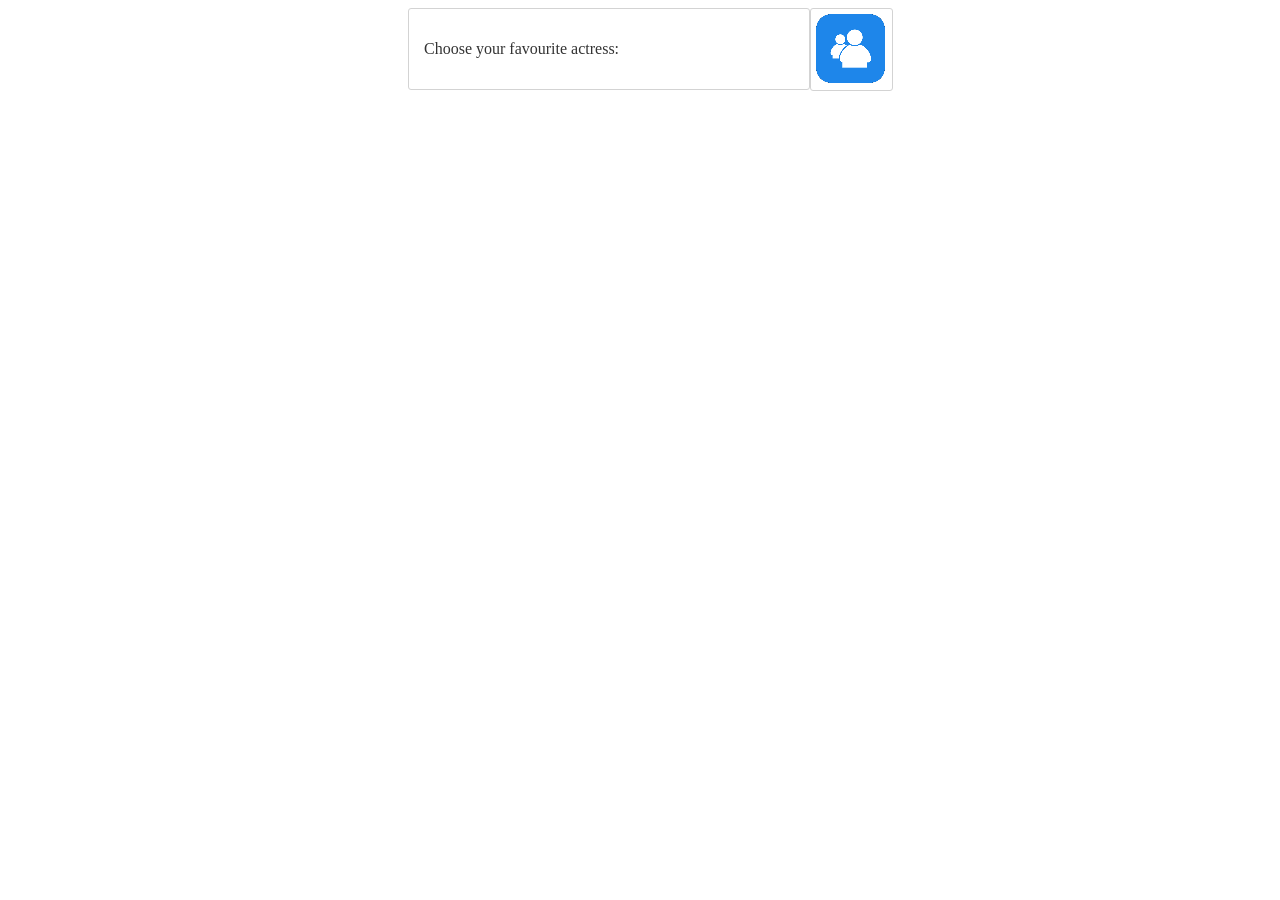
<file: Lab2/index.html>
<!DOCTYPE html>
<html>
    <head>
        <meta charset="utf-8">
        <title>Lab2 Web-design</title>
        <link rel="stylesheet" href="main.css"> 
        <script src="https://ajax.googleapis.com/ajax/libs/jquery/2.2.0/jquery.min.js"></script>
    </head>
    <body>
        <div id=selectBox>
          <p id=parId class=valueTag name=select>Choose your favourite actress:</p>
        </div> 
        <div id=imageBox>
            <img id=my_image src=src/0.png>
        </div>
        <script src="main.js"></script> 
  </body>
</html>
</file>
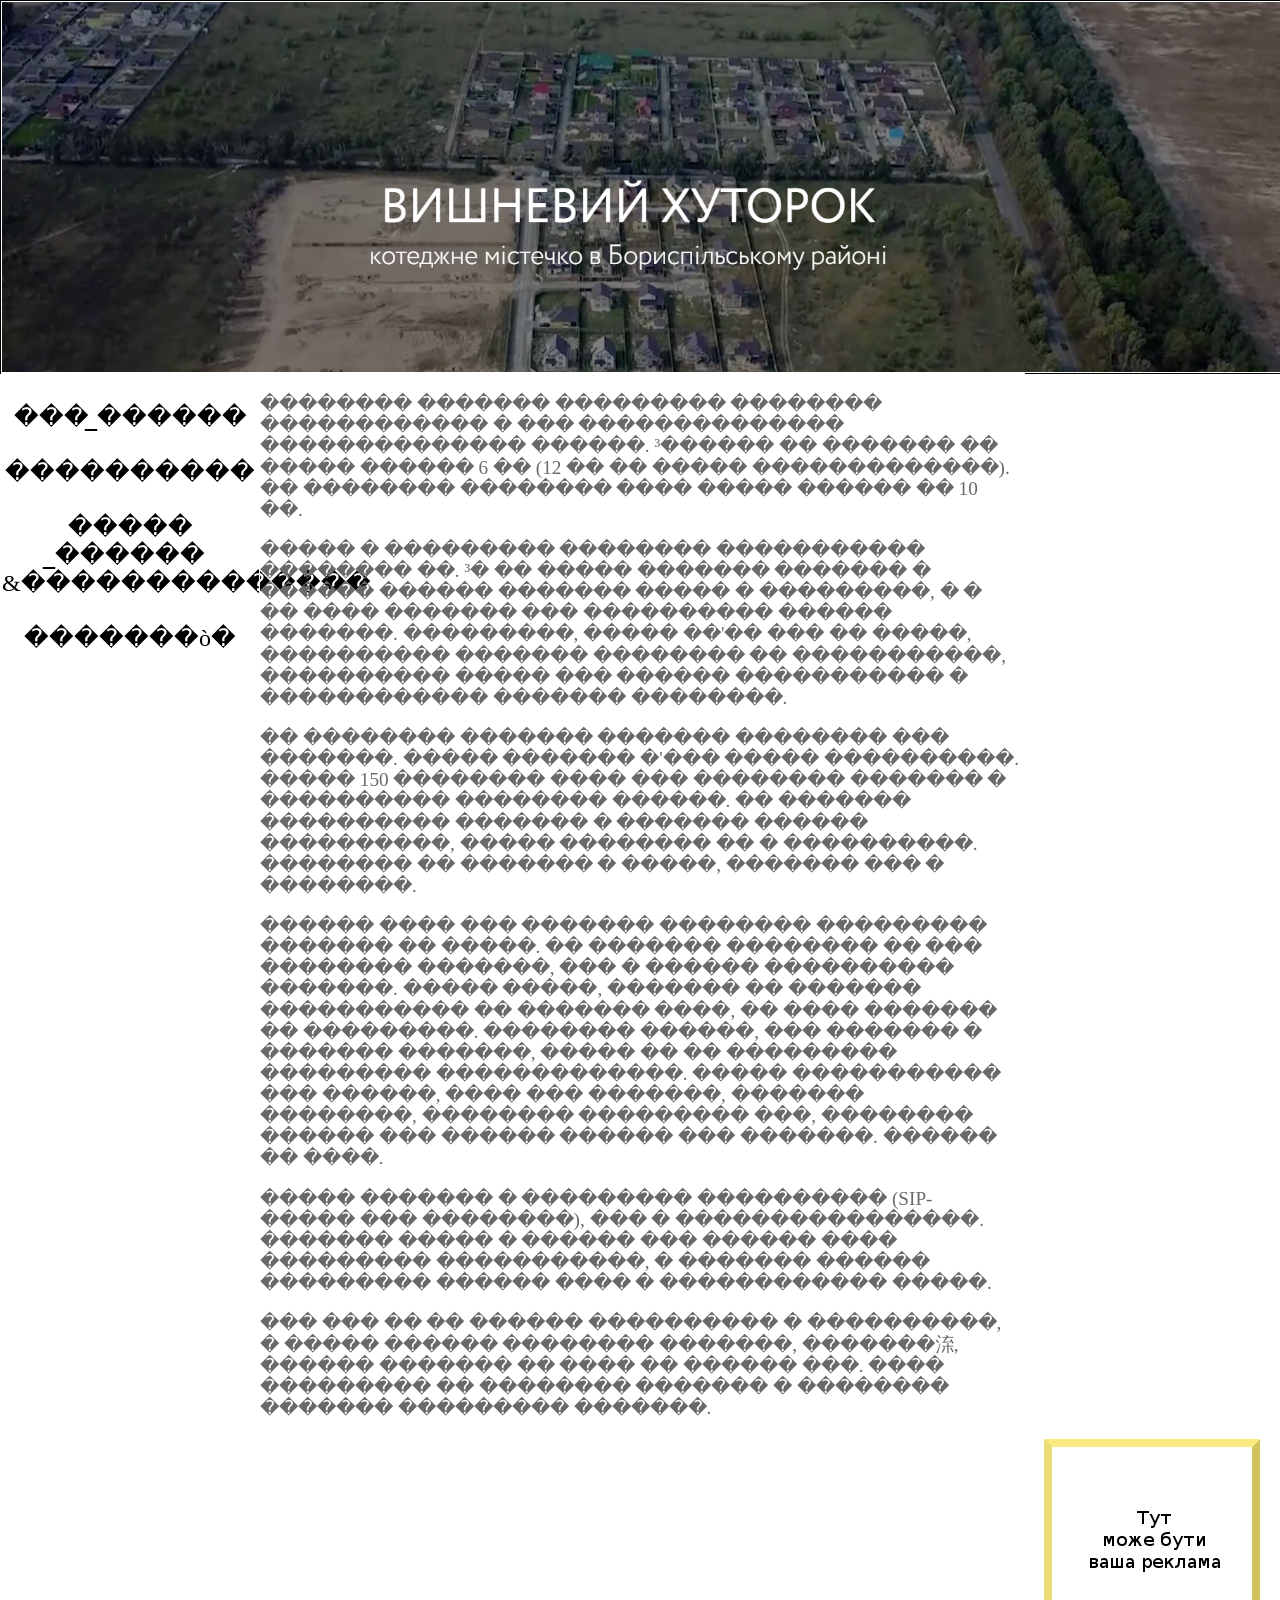
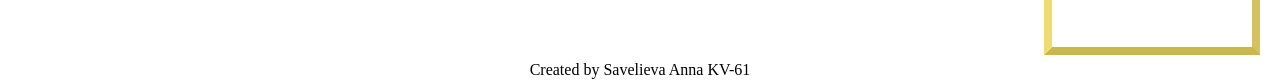
<file: Lab1/main.html>
<!DOCTYPE html PUBLIC "-//W3C//DTD XHTML 1.1//EN" 
"http://www.w3.org/TR/xhtml11/DTD/xhtnl11.dtd">
<html xmlns="http://www.w3.org/1999/xhtml">

<head> 
<title> �������� ������� </title>
<link type="text/css" rel="stylesheet" href="style.css" />
</head>

<body>
<div id="container">

<div id="header">  </div>

<div id="menu"> 
<ul>
	<li><a href="main.html"> <br> ��� ̲������  </a> </li>
	<li><a href="photo.html"> <br> ���������� <br></a> </li>
	<li><a href="plan.html"> <br> ����� ̲������ <br> &�������������� <br></a> </li>
	<li><a href="technology.html"> <br> �������ò� <br></a> </li>
</ul>
</div>


<div id="content">
<p> �������� ������� ��������� �������� ������������ � ��� �������������� �������������� ������. ³������ �� ������� �� ����� ������ 6 �� (12 �� �� ����� �������������). �� �������� �������� ���� ����� ������ �� 10 ��.
</p> <p>
����� � ��������� �������� ����������� �������� ��. ³� �� ����� ������� ������� � ������ ������ ������� ����� � ���������, � � �� ���� ������� ��� ���������� ������ �������. ���������, ����� ��'�� ��� �� �����, ���������� ������� �������� �� �����������, ���������� ����� ��� ������ ����������� � ������������ ������� ��������.
</p> <p>
�� �������� ������� ������� �������� ��� �������. ����� ������� �'��� ����� ����������. ����� 150 �������� ���� ��� �������� ������� � ���������� �������� ������. �� ������� ���������� ������� � ������� ������ ����������, ����� �������� �� � ����������. �������� �� ������� � �����, ������� ��� � ��������.
</p> <p>
������ ���� ��� ������� �������� ��������� ������� �� �����.

�� ������� �������� �� ��� �������� �������, ��� � ������ ���������� �������. ����� �����, ������� �� ������� ����������� �� ������� ����, �� ���� ������� �� ���������.

�������� ������, ��� ������� � ������� �������, ����� �� �� ��������� ��������� �������������. ����� ����������� ��� ������, ���� ��� �������, ������� ��������, �������� ��������� ���, �������� ������ ��� ������ ������ ��� �������. ������ �� ����.
</p> <p>
����� ������� � ��������� ���������� (SIP-����� ��� ��������), ��� � ����������������. ������� ����� � ������ ��� ������ ���� ��������� �����������, � ������� ������ ��������� ������ ���� � ������������ �����.
</p> <p>
��� ��� �� �� ������ ���������� � ����������, � ����� ������ �������� �������, �������㳿, ������ ������� �� ���� �� ������ ���. ���� ��������� �� �������� ������� � �������� ������� ��������� �������.
</p>
</div>
<div id="sidebar"> <img src="1.jpg"/> </div>

<div id="footer"> Created by Savelieva Anna KV-61 </div>

</div>


</body>


</html>
</file>
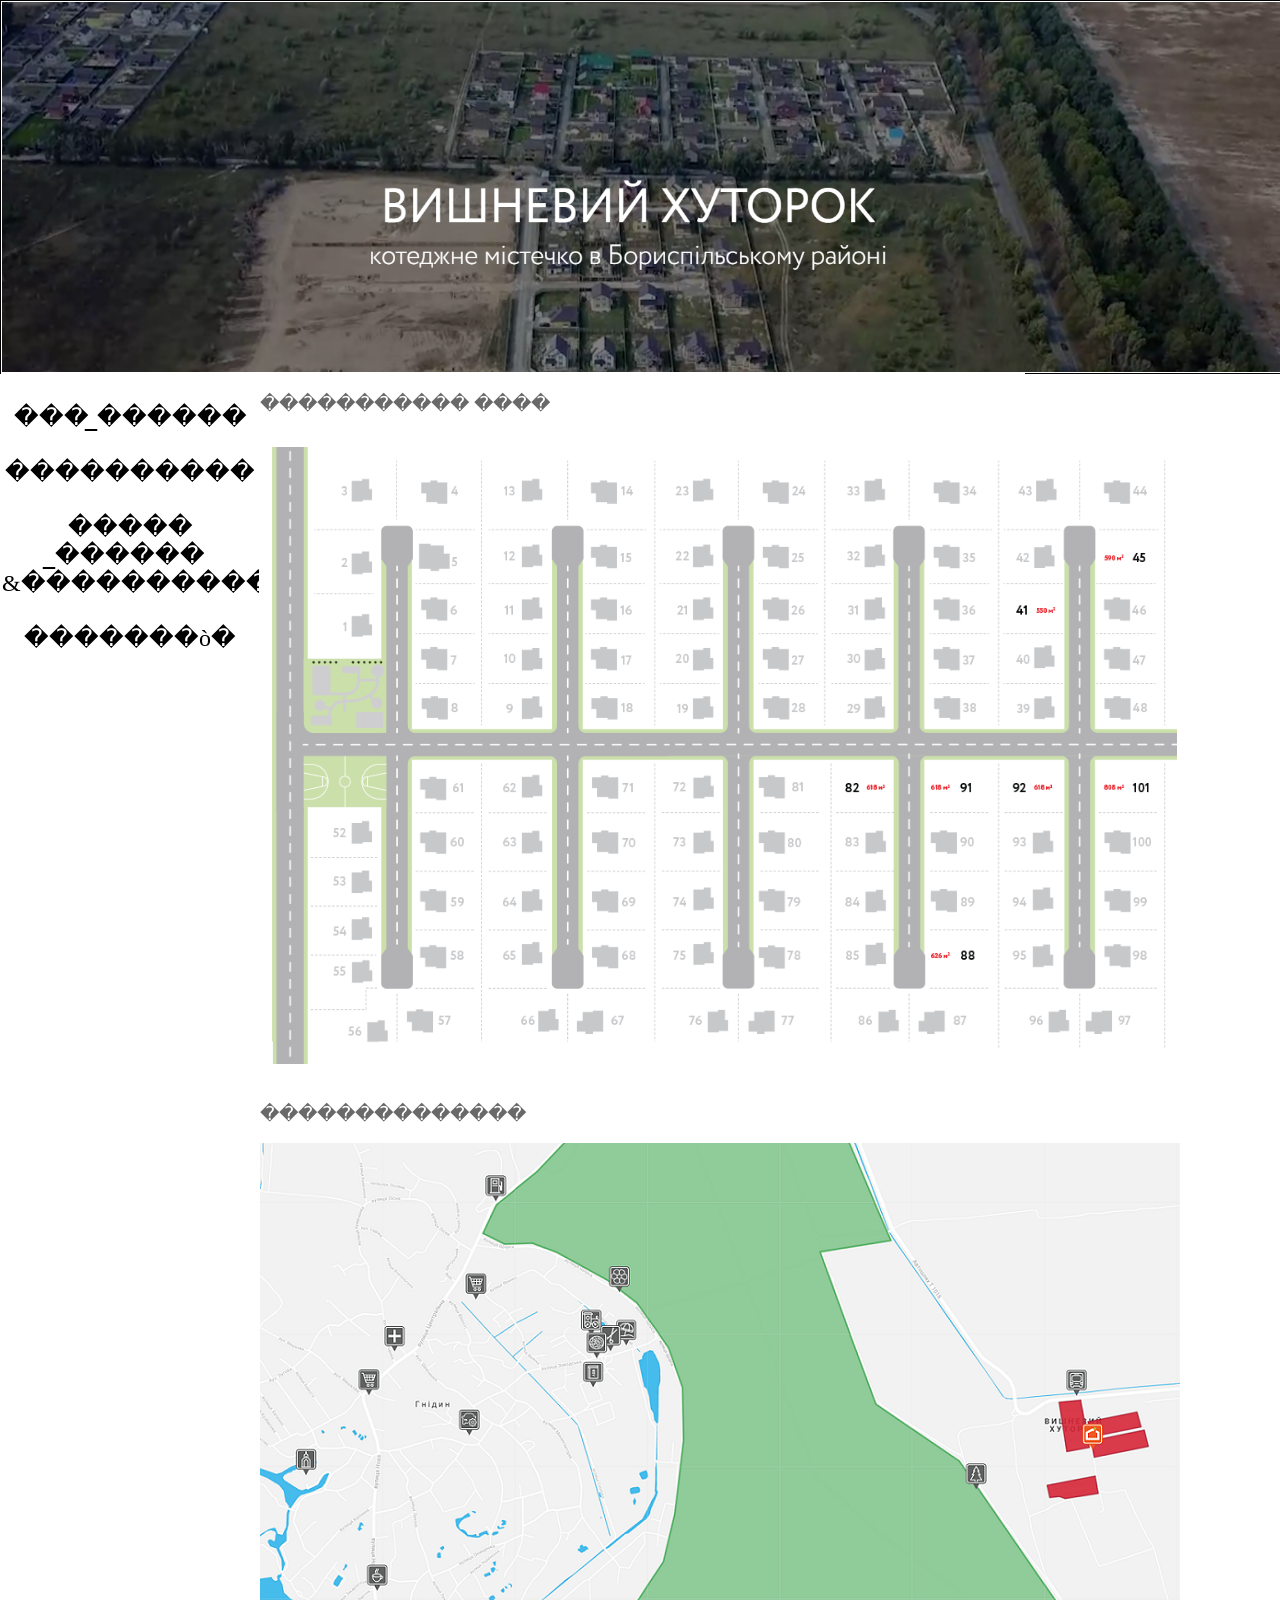
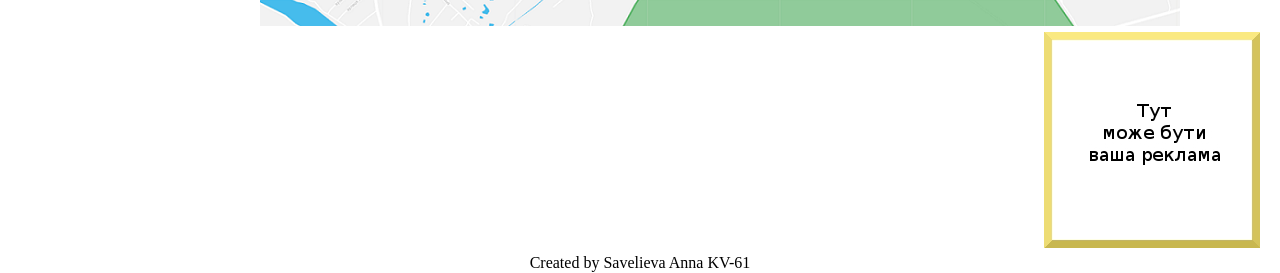
<file: Lab1/plan.html>
<!DOCTYPE html PUBLIC "-//W3C//DTD XHTML 1.1//EN" 
"http://www.w3.org/TR/xhtml11/DTD/xhtnl11.dtd">
<html xmlns="http://www.w3.org/1999/xhtml">

<head> 
<title> �������� ������� </title>
<link type="text/css" rel="stylesheet" href="style.css" />
</head>

<body>
<div id="container">

<div id="header"> </div>

<div id="menu"> 
<ul>
	<li><a href="main.html"> <br> ��� ̲������  </a> </li>
	<li><a href="photo.html"> <br> ���������� <br></a> </li>
	<li><a href="plan.html"> <br> ����� ̲������ <br> &�������������� <br></a> </li>
	<li><a href="technology.html"> <br> �������ò� <br></a> </li>
</ul>
</div>


<div id="content"> <p> ����������� ���� </p> <img src="plan.jpg"/> 
	<p> �������������� </p> <img src="map.jpg"/> 
</div>
 
<div id="sidebar"> <img src="1.jpg"/> </div>

<div id="footer"> Created by Savelieva Anna KV-61 </div>

</div>


</body>


</html>
</file>
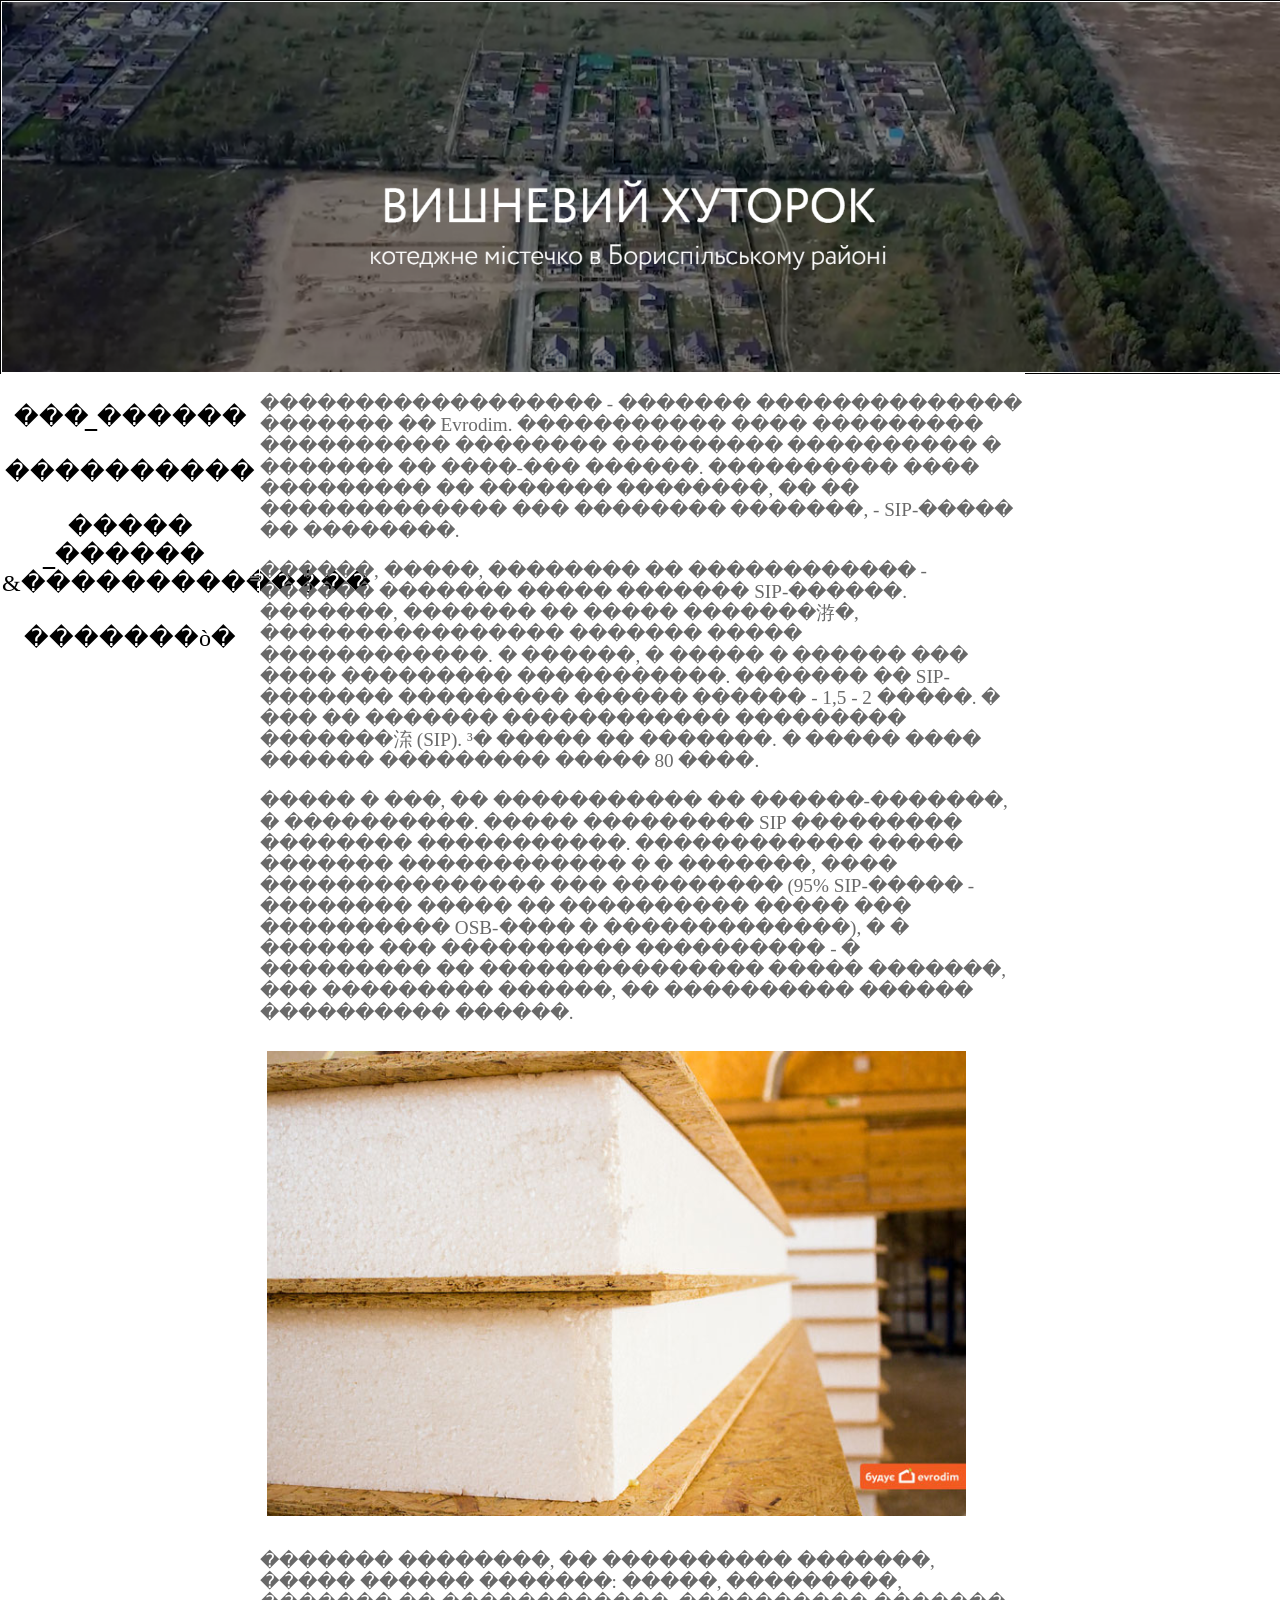
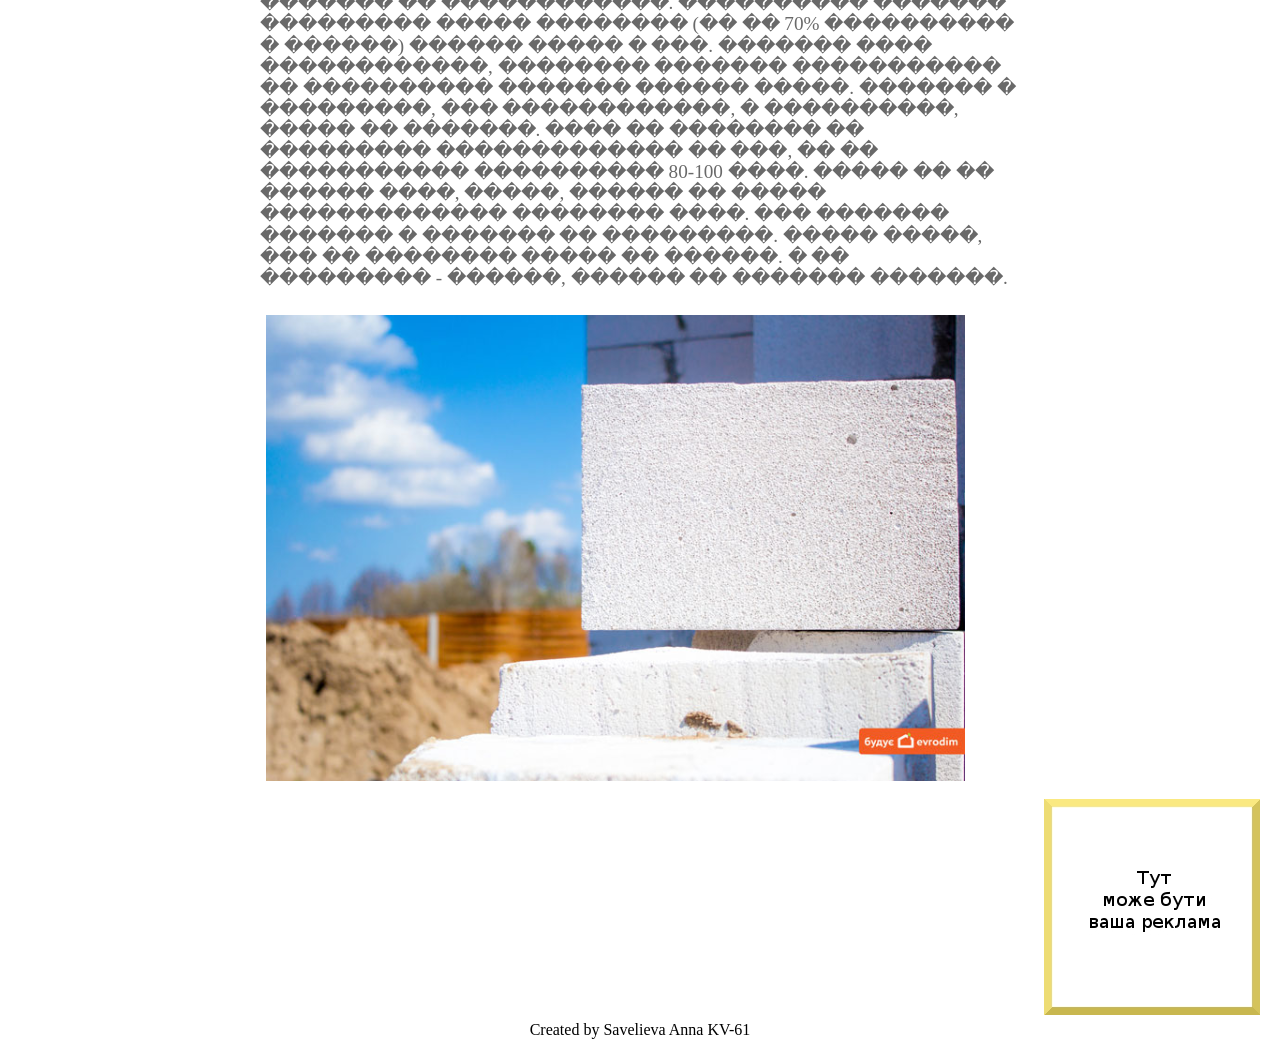
<file: Lab1/technology.html>
<!DOCTYPE html PUBLIC "-//W3C//DTD XHTML 1.1//EN" 
"http://www.w3.org/TR/xhtml11/DTD/xhtnl11.dtd">
<html xmlns="http://www.w3.org/1999/xhtml">

<head> 
<title> �������� ������� </title>
<link type="text/css" rel="stylesheet" href="style.css" />
</head>

<body>
<div id="container">

<div id="header"> </div>

<div id="menu"> 
<ul>
	<li><a href="main.html"> <br> ��� ̲������  </a> </li>
	<li><a href="photo.html"> <br> ���������� <br></a> </li>
	<li><a href="plan.html"> <br> ����� ̲������ <br> &�������������� <br></a> </li>
	<li><a href="technology.html"> <br> �������ò� <br></a> </li>
</ul>
</div>


<div id="content">

<p> ������������������ - ������� �������������� ������� �� Evrodim. ����������� ���� ��������� ���������� �������� ��������� ���������� � ������� �� ����-��� ������. ���������� ���� ��������� �� ������� ��������, �� �� ������������� ��� �������� �������, - SIP-����� �� ��������.
</p>
<p> ̳������, �����, �������� �� ������������ - ������ ������� ����� ������� SIP-������. �������, ������� �� ����� �������㳺�, ���������������� ������� ����� ������������. � ������, � ����� � ������ ��� ���� ��������� �����������.
������� �� SIP-������� ��������� ������ ������ - 1,5 - 2 �����. � ��� �� ������� ������������ ��������� �������㳿 (SIP). ³� ����� �� �������. � ����� ���� ������ ��������� ����� 80 ����.
</p>
<p> ����� � ���, �� ����������� �� ������-�������, � ����������. ����� ��������� SIP ��������� �������� �����������. ������������ ����� ������� ������������ � � �������, ���� ��������������� ��� ��������� (95% SIP-����� - �������� ����� �� ���������� ����� ��� ���������� OSB-���� � �������������), � � ������ ��� ���������� ���������� - � ��������� �� ��������������� ����� �������, ��� ��������� ������, �� ���������� ������ ���������� ������.
</p>

<img src="2.jpg"/> 

<p> ������� ��������, �� ���������� �������, ����� ������ �������: �����, ���������, ������� �� ������������.

���������� ������� ��������� ����� �������� (�� �� 70% ���������� � ������) ������ ����� � ���. ������� ���� ������������, �������� ������� ����������� �� ���������� ������� ������ �����.

������� � ���������, ��� ������������, � ����������, ����� �� �������. ���� �� �������� �� ��������� ������������� �� ���, �� �� ����������� ���������� 80-100 ����. ����� �� �� ������ ����, �����, ������ �� ����� ������������� �������� ����.

��� ������� ������� � ������� �� ���������. ����� �����, ��� �� �������� ����� �� ������. � �� ��������� - ������, ������ �� ������� �������.
</p>

<img src="3.jpg"/> 

</div>
<div id="sidebar"> <img src="1.jpg"/> </div>

<div id="footer"> Created by Savelieva Anna KV-61 </div>

</div>


</body>


</html>
</file>
<file: Lab2/main.css>
#selectBox {
    width: 400px;
    float: left;
	position: relative;
    display: block;
	height: 80px;
	border-radius: 3px;
	border: solid 1px lightgrey;
	background-color: #fff;
	color: #333;
	cursor: pointer;
	overflow: hidden;
    margin-left: 400px;
	transition: .3s;
}

#imageBox {
    width: 81px;
	height: 81px;
	border-radius: 3px;
	border: solid 1px lightgrey;
	background-color: #fff;
	color: #333;
	overflow: hidden;
    margin-left: 801px;
	transition: .3s;
}

#selectBox p.valueTag {
	padding: 15px;
	cursor: pointer;
	transition: .2s;
	height: 40px;
}

::-webkit-scrollbar {
	background: transparent;
	width: 0.5em;
	position: absolute;
}
::-webkit-scrollbar-track {
	background: transparent;
	position: absolute;
	z-index: -2;
}
::-webkit-scrollbar-thumb {
	border-radius: 100px;
	background: #888;
}


#selectMenuBox {
 background: #fff;
 transition: .3s;
 width: 300px;
 height: 200px;
 overflow-y: auto;
 overflow-x: hidden !important;
 position: absolute;
 margin-top: 00px;
 display: block;

}
#selectMenuBox > li {
	display: block;
	padding: 10px;
	border-radius: 00px;
	cursor: pointer;
}
#selectMenuBox > li.option {
	color: gray;
	padding: 10px;

}
#selectMenuBox > li.option:hover {
	color: #333;
	background: #e1e1e1;
	transition: .2s;
}
</file>
<file: Lab1/style.css>
html, body {
	margin: 0;
	padding: 0;
}

#container {
	width: 100%;
	margin: auto;
	border: 0.3px solid black;
}

#header {
	background-image: url(image2.jpg);
	background-size: 100% 100%;
    	background-repeat: no-repeat;
	height: 370px;
}

#menu {
	float: left;
	width: 20%;
}

#menu ul {
margin: auto;
padding: 2px 0 0 0;

border-radius: 15px;
text-align: center;
font-family: Marker Felt, fantasy;
font-size: x-large;
wigth: 100%;
}

#menu a {
color: black;
text-decoration: none; 
}

#content {
	width: 59.7%;
	float: left;
	font-size: 1.2em;
	color: #696969;
	line-height: 1.1em;
	font-family: URW Chancery L, cursive;
}


#sidebar {
	width: 20%;
	float: right;
	text-align: center;	
}

#footer {
	width: 100%;
	float: right;
	text-align: center;
	font-size: 1em;
	color: #000000;
	line-height: 1.1em;
	font-family: URW Chancery L, cursive;
}

div {
	border: 0.3px solid white;
}
</file>
